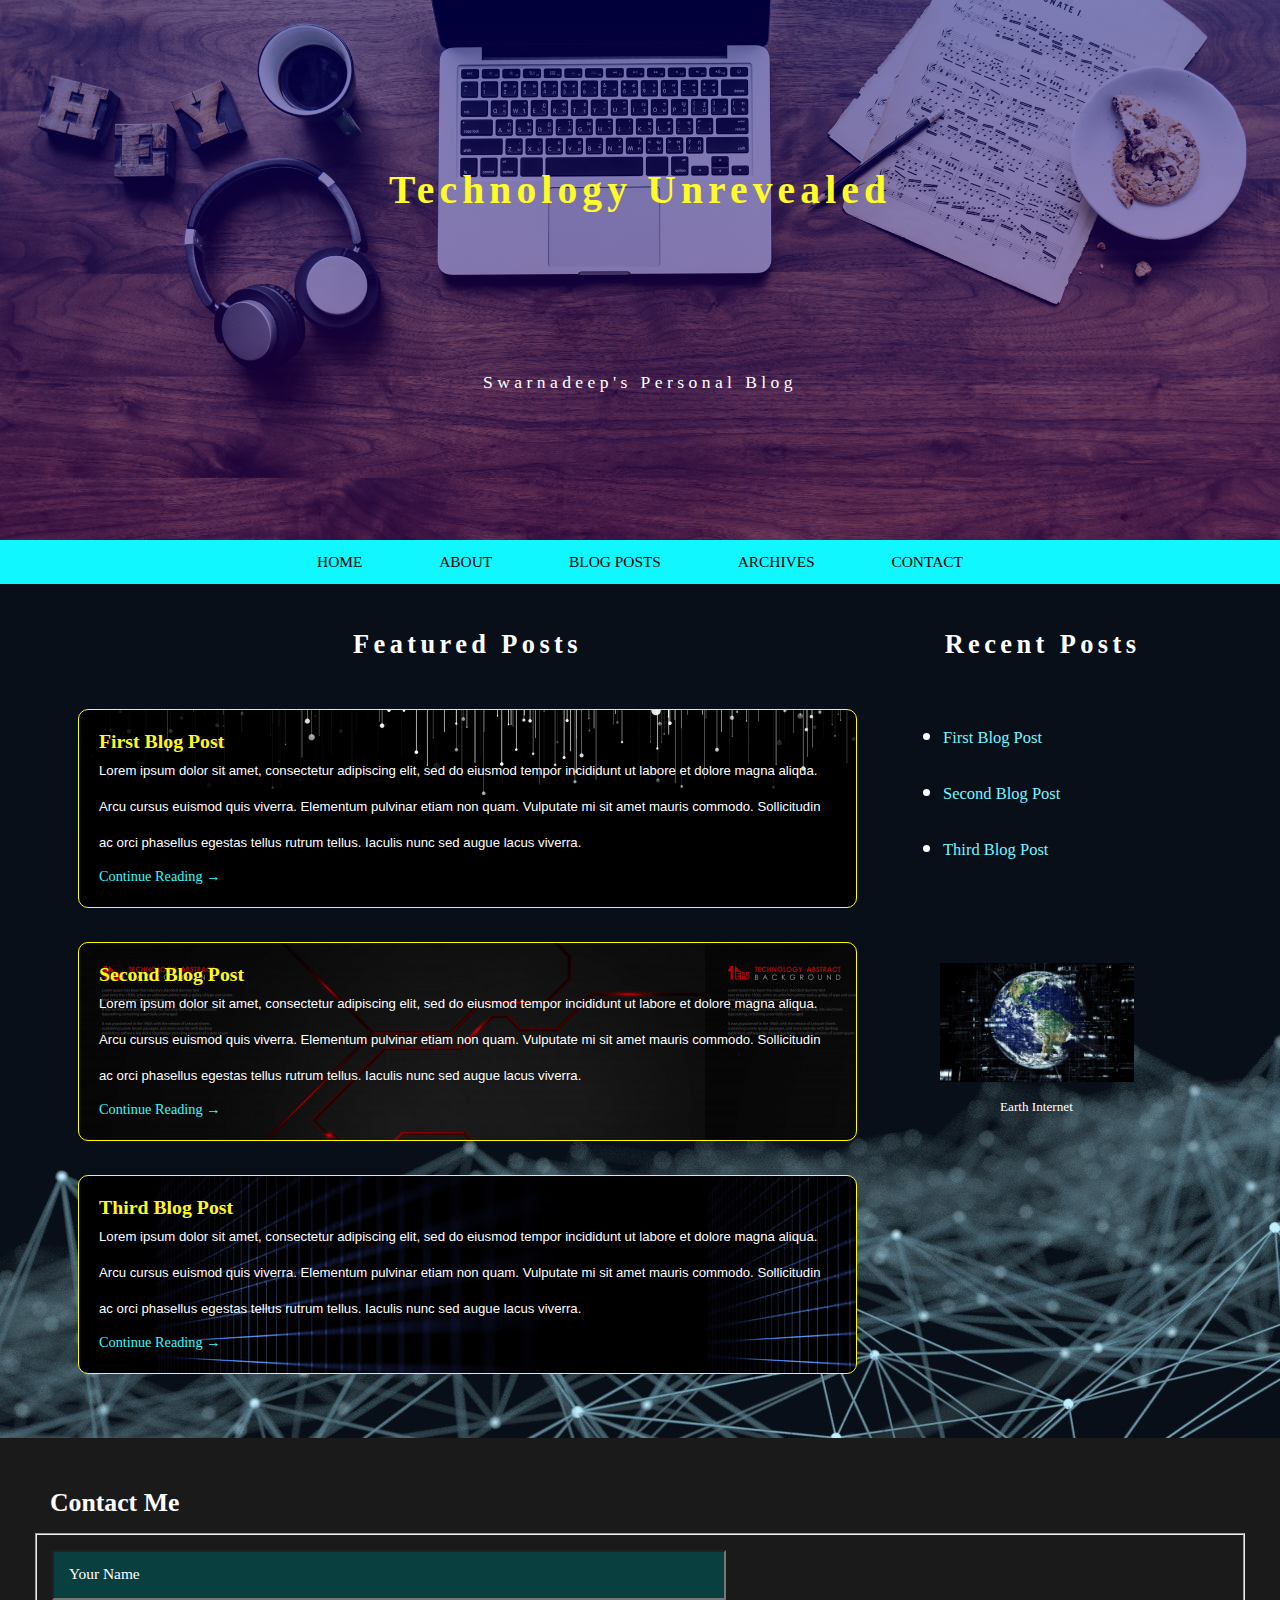
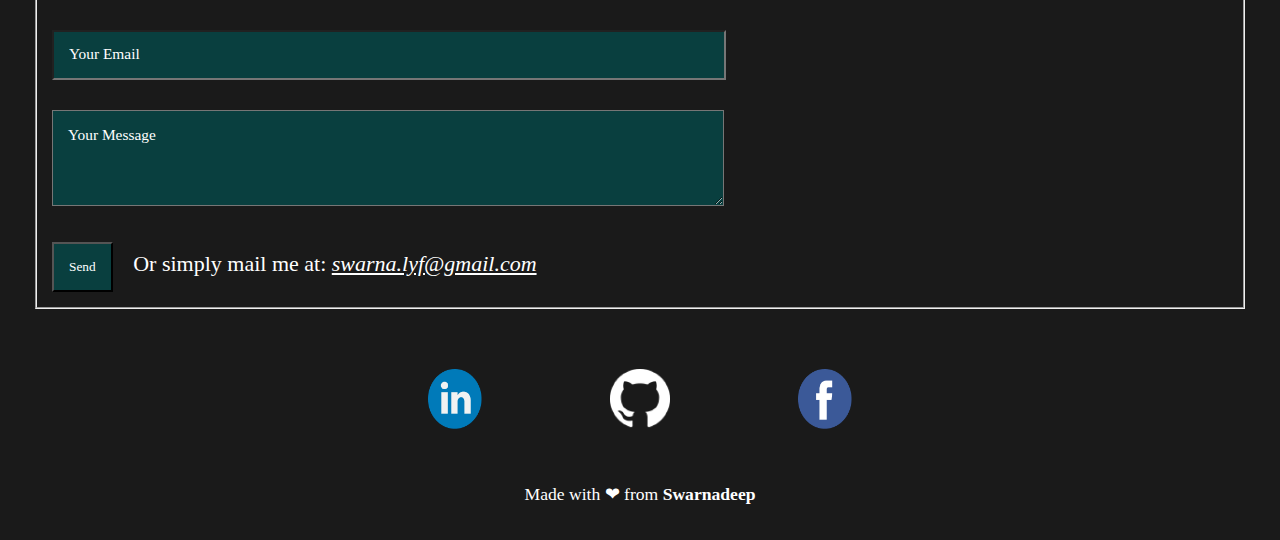
<file: index.html>
<!--https://swarnadeepghosh.github.io/Technology-Blog-->
<!DOCTYPE html>
<html lang="en">
<head>
    <meta charset="UTF-8">
    <meta name="viewport" content="width=device-width, initial-scale=1.0">
    <title>Technology Unrevealed</title>
    <link rel="stylesheet" href="css/home.css">
    <!--<link href="https://fonts.googleapis.com/css2?family=Montserrat:wght@500&display=swap" rel="stylesheet">-->
</head>
<body>
    <div class="mainGrid">
        <div class="header">
            <h1 class="title">Technology Unrevealed</h1>
            <p class="subtitle">Swarnadeep's Personal Blog</p>
        </div>
        <div class='navContainer' id="navbar">
            <ul class="nav">
                <li class="navitem" ><a href="index.html">HOME</a></li>
                <li class="navitem" ><a href="#about">ABOUT</a></li>
                <li class="navitem" ><a href="#blogposts">BLOG POSTS</a></li>
                <li class="navitem" ><a href="#archives">ARCHIVES</a></li>
                <li class="navitem" ><a href="#contact">CONTACT</a></li>
            </ul>
        </div>
        <div class="featured">
            <div class='content'>
                <p class="contentHead">Featured Posts</p>
                <div class="card" id="post1">
                    <p class="postHeading">First Blog Post</p>
                    <p class='postContent'>Lorem ipsum dolor sit amet, consectetur adipiscing elit, sed do eiusmod tempor incididunt ut labore et dolore magna aliqua. Arcu cursus euismod quis viverra. Elementum pulvinar etiam non quam. Vulputate mi sit amet mauris commodo. Sollicitudin ac orci phasellus egestas tellus rutrum tellus. Iaculis nunc sed augue lacus viverra.</p>
                    <a class='post' href="posts/first_post.html">Continue Reading →</a>
                </div>
                <div class="card" id="post2">
                    <p class="postHeading">Second Blog Post</p>
                    <p class='postContent'>Lorem ipsum dolor sit amet, consectetur adipiscing elit, sed do eiusmod tempor incididunt ut labore et dolore magna aliqua. Arcu cursus euismod quis viverra. Elementum pulvinar etiam non quam. Vulputate mi sit amet mauris commodo. Sollicitudin ac orci phasellus egestas tellus rutrum tellus. Iaculis nunc sed augue lacus viverra.</p>
                    <a class='post' href="posts/second_post.html">Continue Reading →</a>
                </div>
                <div class="card" id="post3">
                    <p class="postHeading">Third Blog Post</p>
                    <p class='postContent'>Lorem ipsum dolor sit amet, consectetur adipiscing elit, sed do eiusmod tempor incididunt ut labore et dolore magna aliqua. Arcu cursus euismod quis viverra. Elementum pulvinar etiam non quam. Vulputate mi sit amet mauris commodo. Sollicitudin ac orci phasellus egestas tellus rutrum tellus. Iaculis nunc sed augue lacus viverra.</p>
                    <a class='post' href="posts/third_post.html">Continue Reading →</a>
                </div>
            </div>
            <div class="recent">
                <p class="contentHead">Recent Posts</p>
                <ul class="recentList">
                    <li><a href="posts/first_post.html">First Blog Post</a></li>
                    <li><a href="posts/second_post.html">Second Blog Post</a></li>
                    <li><a href="posts/third_post.html">Third Blog Post</a></li>
                </ul>
                <figure>
                    <img src="images/earth.jpg" alt="Earth">
                    <figcaption>Earth Internet</figcaption>
                  </figure>
            </div>
        </div>
        <div class="footer">
            <footer>
                <div>
                    <form action="mailto:swarna.lyf@gmail.com" method="post" enctype="text/plain">
                        <legend><h3>Contact Me</h3></legend>
                        <fieldset>
                            <input type="text" name='name' id="name" placeholder="Your Name" required><br>
                            <input type="email" name="email" id="email" placeholder="Your Email" required><br>
                            <textarea name="message" id="message" cols="30" rows="4" placeholder="Your Message"></textarea><br>
                            <input type="submit" class="button" id="submit" value='Send'>
                            <p>Or simply mail me at: <u><i>swarna.lyf@gmail.com</i></u></p>
                        </fieldset>
                    </form>
                </div>
                <div class="social">
                    <div class="links" id="linkenin"><a href="https://www.linkedin.com/in/swarnadeepghosh"><img src="images/linkedin_logo.png" alt="LinkenIN"></a></div>
                    <div class="links" id="github"><a href="https://github.com/SwarnadeepGhosh"><img src="images/github_logo.png" alt="GitHub"></a></div>
                    <div class="links" id="fb"><a href="https://fb.com/swarnadeep.ghosh.10"><img src="images/fb_logo.png" alt="Facebook"></a></div>
                </div>
                <div class="ftext">Made with ❤ from <b>Swarnadeep</b></div>
            </footer>
        </div>
    </div>
    <script src="scroll.js"></script>
</body>
</html>
</file>
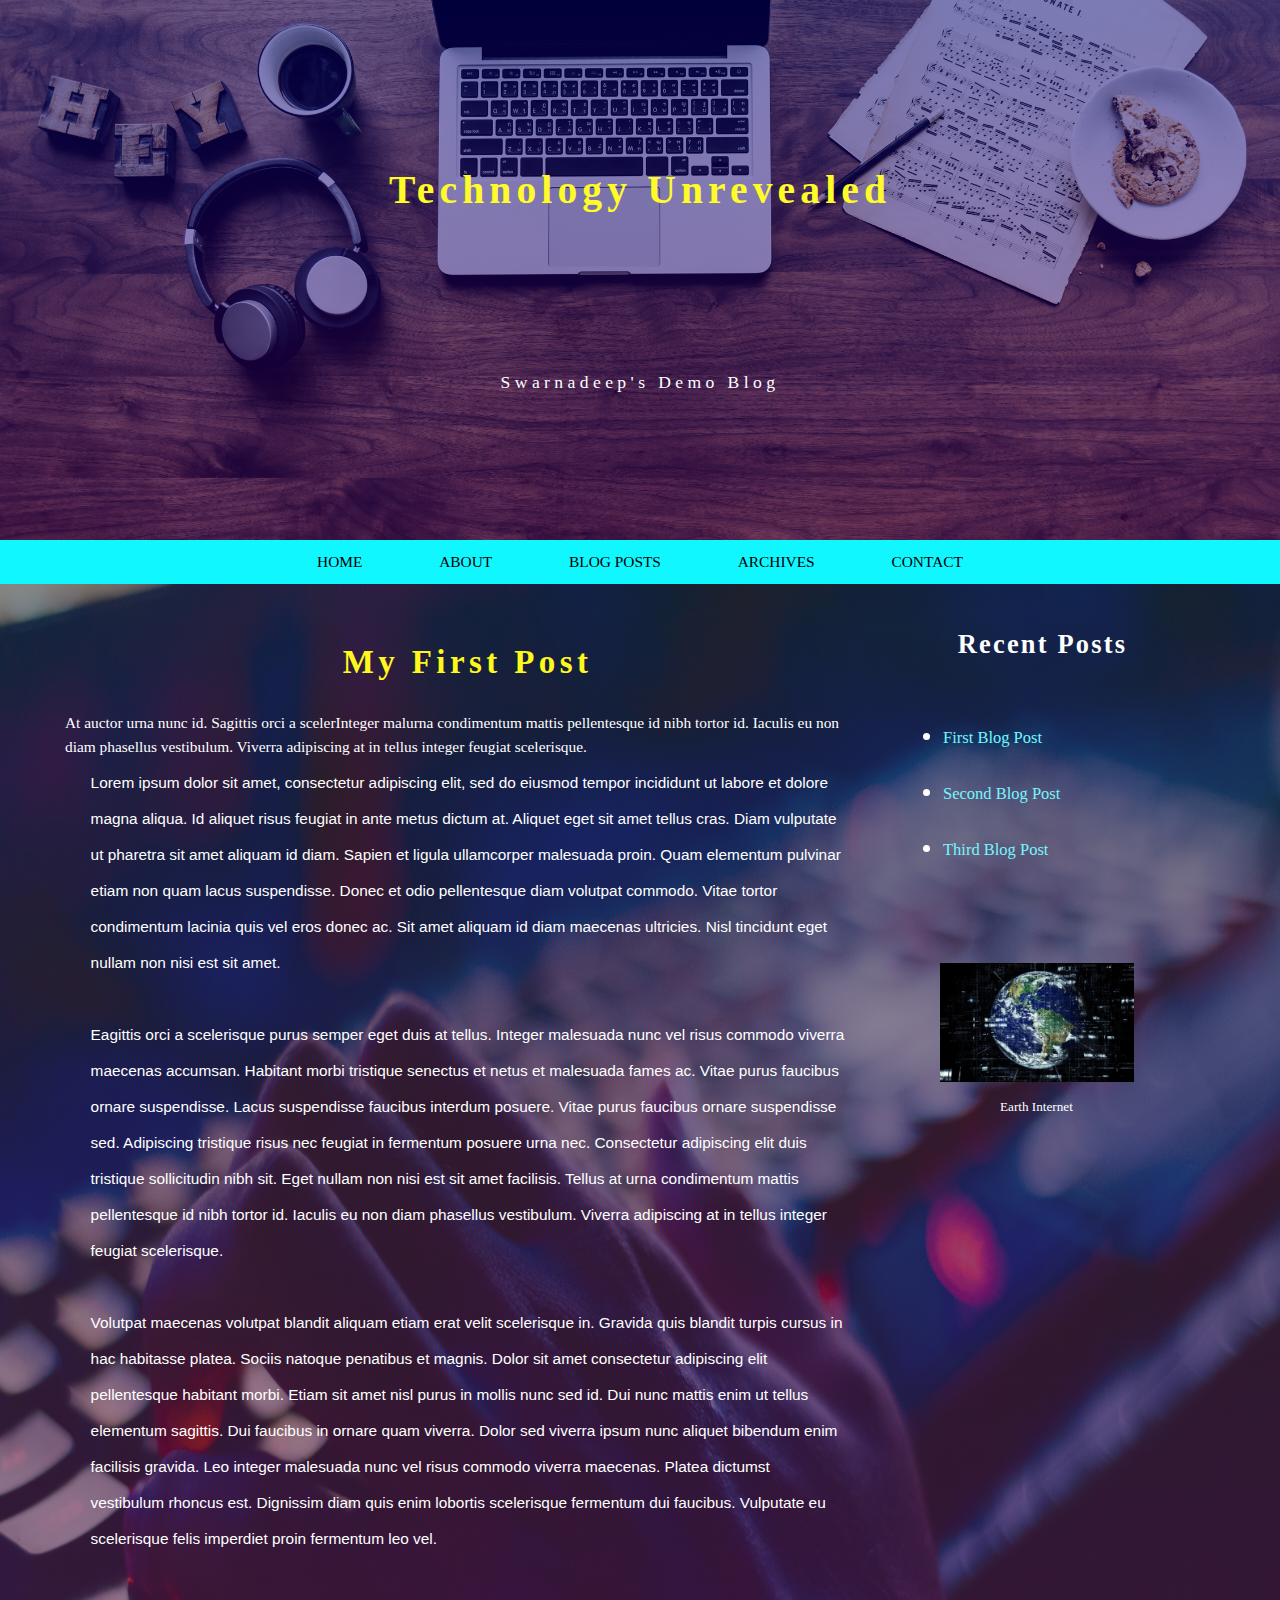
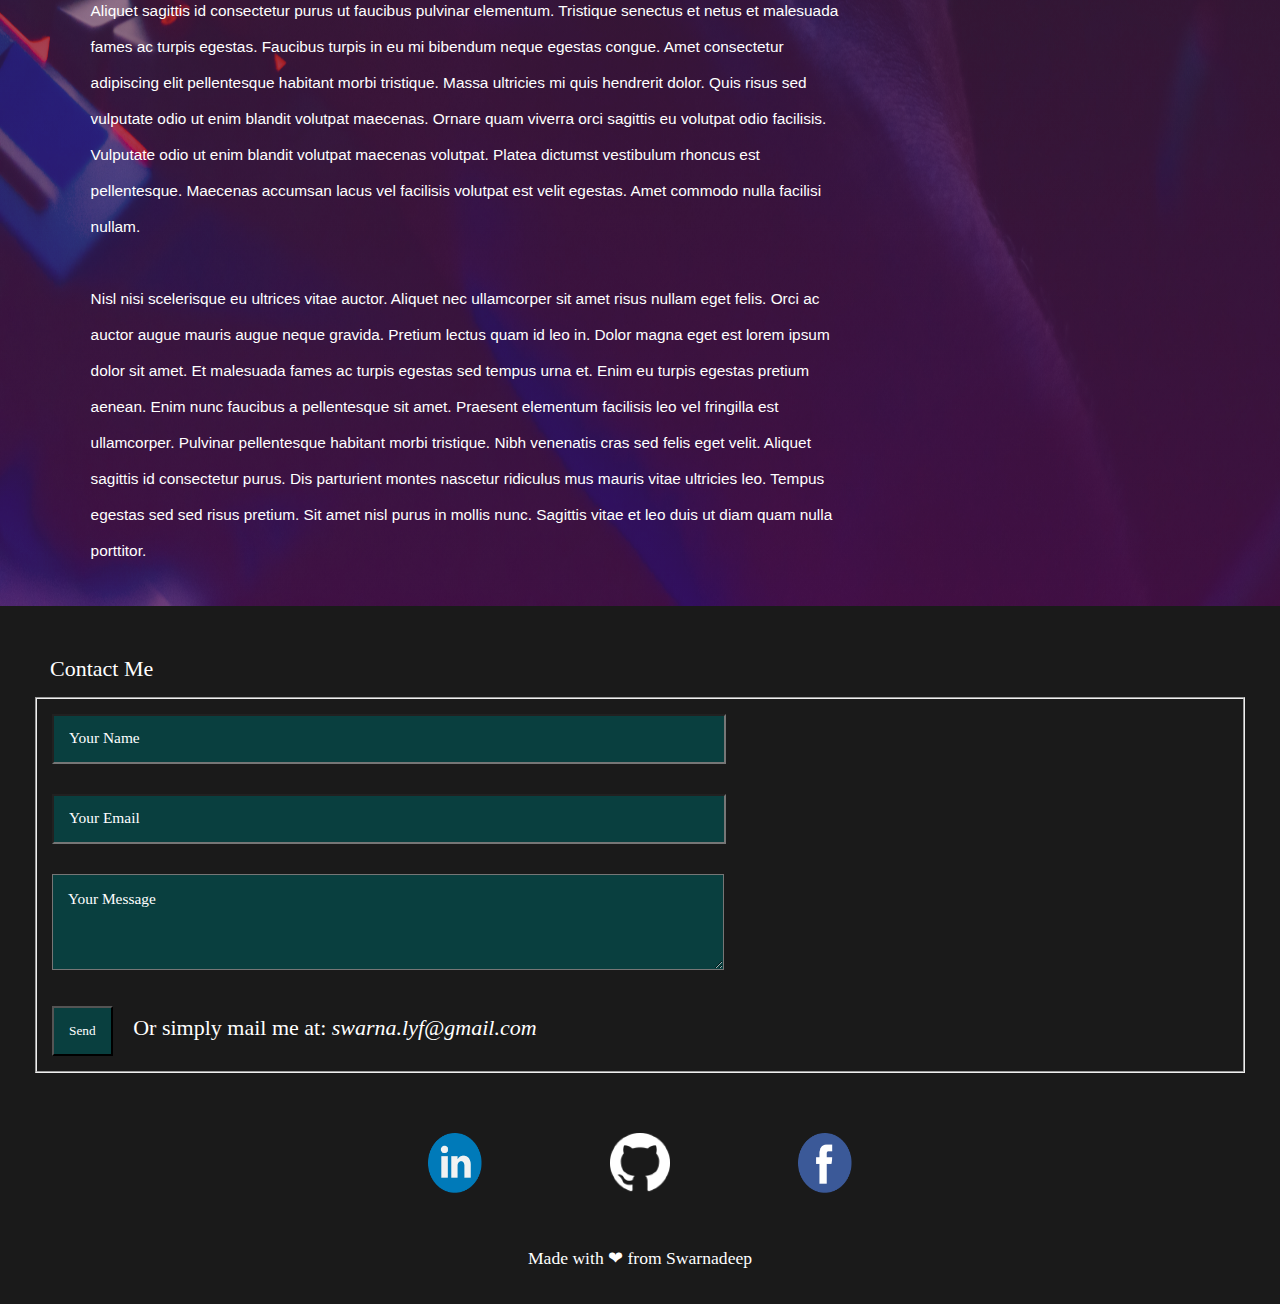
<file: posts/first_post.html>
<!DOCTYPE html>
<html lang="en">
<head>
    <meta charset="UTF-8">
    <meta name="viewport" content="width=device-width, initial-scale=1.0">
    <title>Technology Unrevealed - 1st Post</title>
    <link rel="stylesheet" href="../css/post.css">
    <!--<link href="https://fonts.googleapis.com/css2?family=Montserrat:wght@500&display=swap" rel="stylesheet">-->
</head>
<body>
    <div class="mainGrid">
        <div class="header">
            <h1 class="title">Technology Unrevealed</h1>
            <p class="subtitle">Swarnadeep's Demo Blog</p>
        </div>
        <div class='navContainer' id="navbar">
            <ul class="nav">
                <li class="navitem" ><a href="../index.html">HOME</a></li>
                <li class="navitem" ><a href="#about">ABOUT</a></li>
                <li class="navitem" ><a href="#blogposts">BLOG POSTS</a></li>
                <li class="navitem" ><a href="#archives">ARCHIVES</a></li>
                <li class="navitem" ><a href="#contact">CONTACT</a></li>
            </ul>
        </div>
        <div class="post">
            <div class='content'>
                <p class="postHeading">My First Post</p>
                <blockquote>
                    At auctor urna nunc id. Sagittis orci a scelerInteger malurna condimentum mattis pellentesque id nibh tortor id. Iaculis eu non diam phasellus vestibulum. Viverra adipiscing at in tellus integer feugiat scelerisque.<br>
                </blockquote>
                <p class="postContent">Lorem ipsum dolor sit amet, consectetur adipiscing elit, sed do eiusmod tempor incididunt ut labore et dolore magna aliqua. Id aliquet risus feugiat in ante metus dictum at. Aliquet eget sit amet tellus cras. Diam vulputate ut pharetra sit amet aliquam id diam. Sapien et ligula ullamcorper malesuada proin. Quam elementum pulvinar etiam non quam lacus suspendisse. Donec et odio pellentesque diam volutpat commodo. Vitae tortor condimentum lacinia quis vel eros donec ac. Sit amet aliquam id diam maecenas ultricies. Nisl tincidunt eget nullam non nisi est sit amet.<br>
                    <br>
                    Eagittis orci a scelerisque purus semper eget duis at tellus. Integer malesuada nunc vel risus commodo viverra maecenas accumsan. Habitant morbi tristique senectus et netus et malesuada fames ac. Vitae purus faucibus ornare suspendisse. Lacus suspendisse faucibus interdum posuere. Vitae purus faucibus ornare suspendisse sed. Adipiscing tristique risus nec feugiat in fermentum posuere urna nec. Consectetur adipiscing elit duis tristique sollicitudin nibh sit. Eget nullam non nisi est sit amet facilisis. Tellus at urna condimentum mattis pellentesque id nibh tortor id. Iaculis eu non diam phasellus vestibulum. Viverra adipiscing at in tellus integer feugiat scelerisque.<br>
                    <br>
                    Volutpat maecenas volutpat blandit aliquam etiam erat velit scelerisque in. Gravida quis blandit turpis cursus in hac habitasse platea. Sociis natoque penatibus et magnis. Dolor sit amet consectetur adipiscing elit pellentesque habitant morbi. Etiam sit amet nisl purus in mollis nunc sed id. Dui nunc mattis enim ut tellus elementum sagittis. Dui faucibus in ornare quam viverra. Dolor sed viverra ipsum nunc aliquet bibendum enim facilisis gravida. Leo integer malesuada nunc vel risus commodo viverra maecenas. Platea dictumst vestibulum rhoncus est. Dignissim diam quis enim lobortis scelerisque fermentum dui faucibus. Vulputate eu scelerisque felis imperdiet proin fermentum leo vel.<br>
                    <br>
                    Aliquet sagittis id consectetur purus ut faucibus pulvinar elementum. Tristique senectus et netus et malesuada fames ac turpis egestas. Faucibus turpis in eu mi bibendum neque egestas congue. Amet consectetur adipiscing elit pellentesque habitant morbi tristique. Massa ultricies mi quis hendrerit dolor. Quis risus sed vulputate odio ut enim blandit volutpat maecenas. Ornare quam viverra orci sagittis eu volutpat odio facilisis. Vulputate odio ut enim blandit volutpat maecenas volutpat. Platea dictumst vestibulum rhoncus est pellentesque. Maecenas accumsan lacus vel facilisis volutpat est velit egestas. Amet commodo nulla facilisi nullam.<br>
                    <br>
                    Nisl nisi scelerisque eu ultrices vitae auctor. Aliquet nec ullamcorper sit amet risus nullam eget felis. Orci ac auctor augue mauris augue neque gravida. Pretium lectus quam id leo in. Dolor magna eget est lorem ipsum dolor sit amet. Et malesuada fames ac turpis egestas sed tempus urna et. Enim eu turpis egestas pretium aenean. Enim nunc faucibus a pellentesque sit amet. Praesent elementum facilisis leo vel fringilla est ullamcorper. Pulvinar pellentesque habitant morbi tristique. Nibh venenatis cras sed felis eget velit. Aliquet sagittis id consectetur purus. Dis parturient montes nascetur ridiculus mus mauris vitae ultricies leo. Tempus egestas sed sed risus pretium. Sit amet nisl purus in mollis nunc. Sagittis vitae et leo duis ut diam quam nulla porttitor.
                </p>
                <!--<iframe src="text.txt" width="100%" height="300">
                </iframe>
                <embed src="text.txt">--> 
            </div>
            <div class="recent">
                <p class="recentHead">Recent Posts</p>
                <ul class="recentList">
                    <li><a href="first_post.html">First Blog Post</a></li>
                    <li><a href="second_post.html">Second Blog Post</a></li>
                    <li><a href="third_post.html">Third Blog Post</a></li>
                </ul>
                <figure>
                    <img src="../images/earth.jpg" alt="Earth">
                    <figcaption>Earth Internet</figcaption>
                  </figure>
            </div>
        </div>
        <div class="footer">
            <div>
                <form action="mailto:swarna.lyf@gmail.com" method="post" enctype="text/plain">
                    <legend>Contact Me</legend>
                    <fieldset>
                        <input type="text" name='name' id="name" placeholder="Your Name" required><br>
                        <input type="email" name="email" id="email" placeholder="Your Email" required><br>
                        <textarea name="message" id="message" cols="30" rows="4" placeholder="Your Message"></textarea><br>
                        <input type="submit" class="button" id="submit" value='Send'>
                        <p>Or simply mail me at: <i>swarna.lyf@gmail.com</i></p>
                    </fieldset>
                </form>
            </div>
            <div class="social">
                <div class="links" id="linkenin"><a href="https://www.linkedin.com/in/swarnadeepghosh"><img src="../images/linkedin_logo.png" alt="LinkenIN"></a></div>
                <div class="links" id="github"><a href="https://github.com/SwarnadeepGhosh"><img src="../images/github_logo.png" alt="GitHub"></a></div>
                <div class="links" id="fb"><a href="https://fb.com/swarnadeep.ghosh.10"><img src="../images/fb_logo.png" alt="Facebook"></a></div>
            </div>
            <div class="ftext">Made with ❤ from Swarnadeep</div>
        </div>
    </div>
    <script src="../scroll.js"></script>
</body>
</html>
</file>
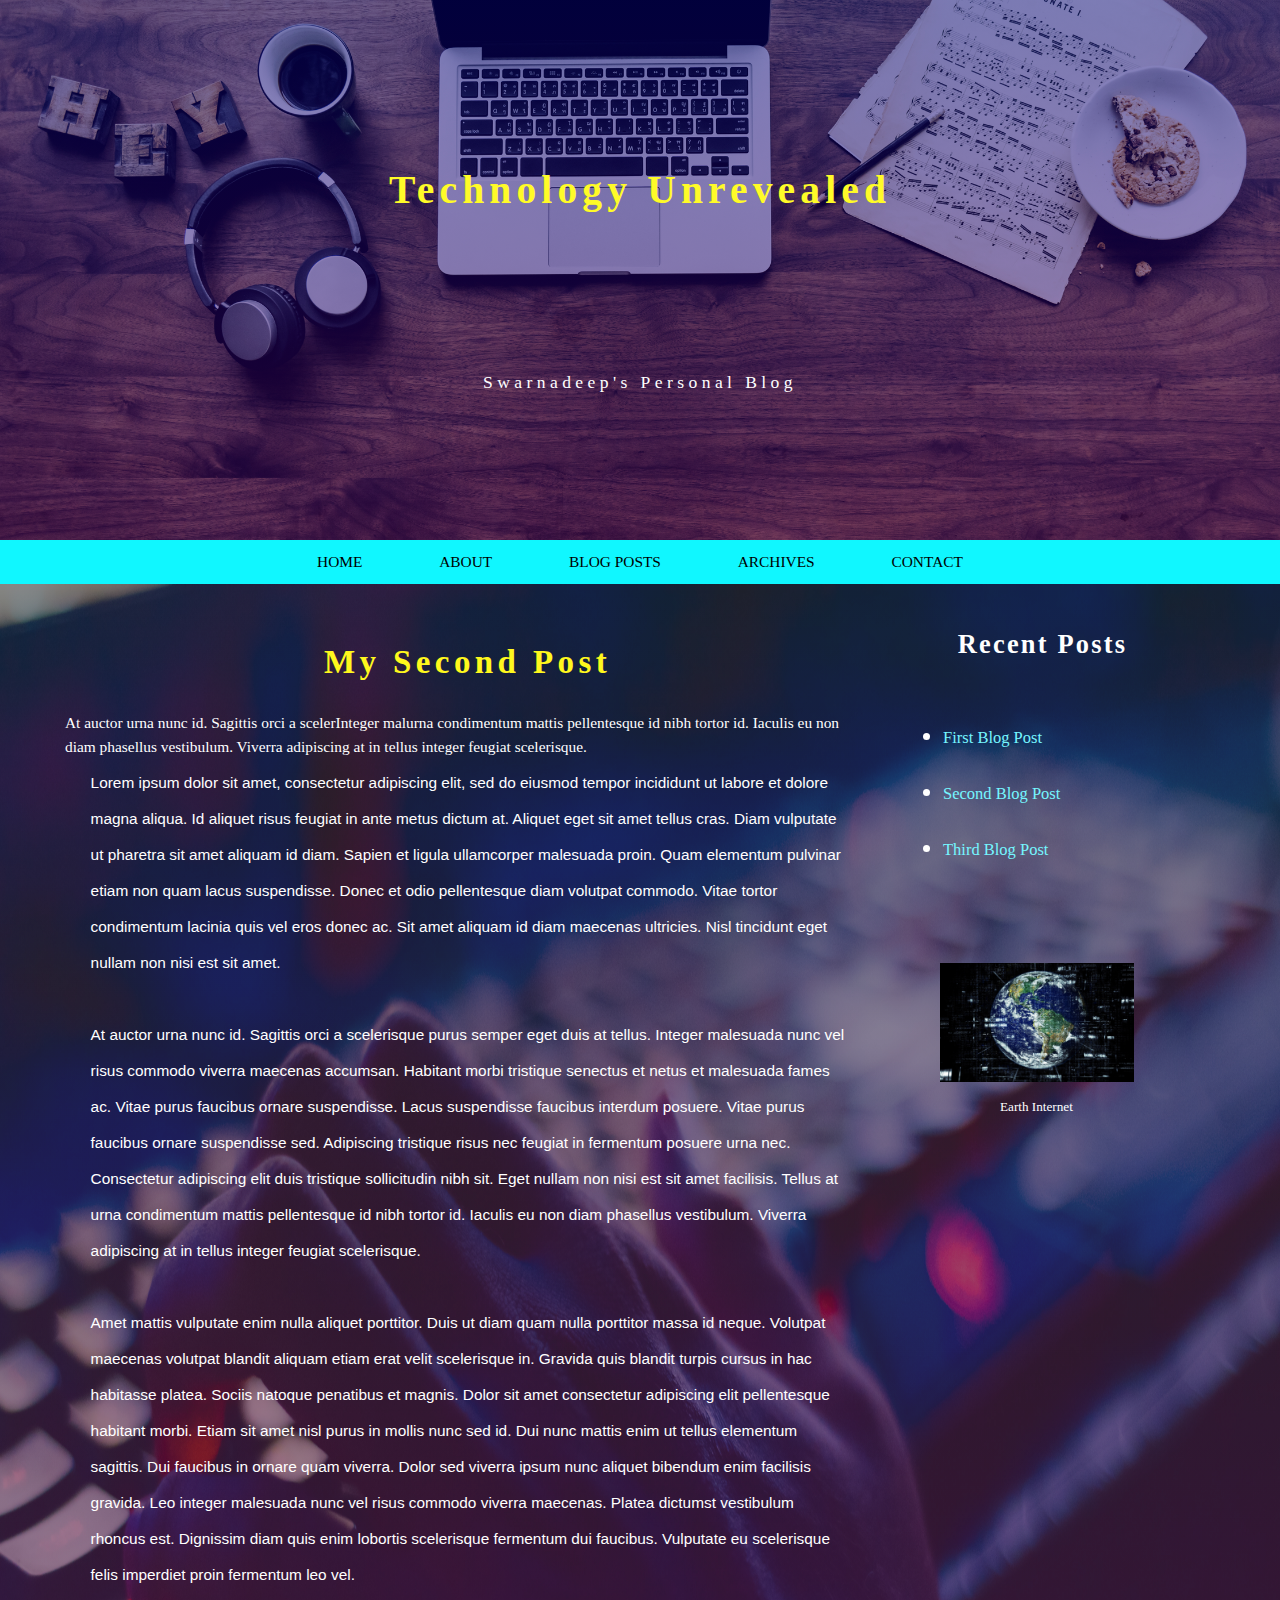
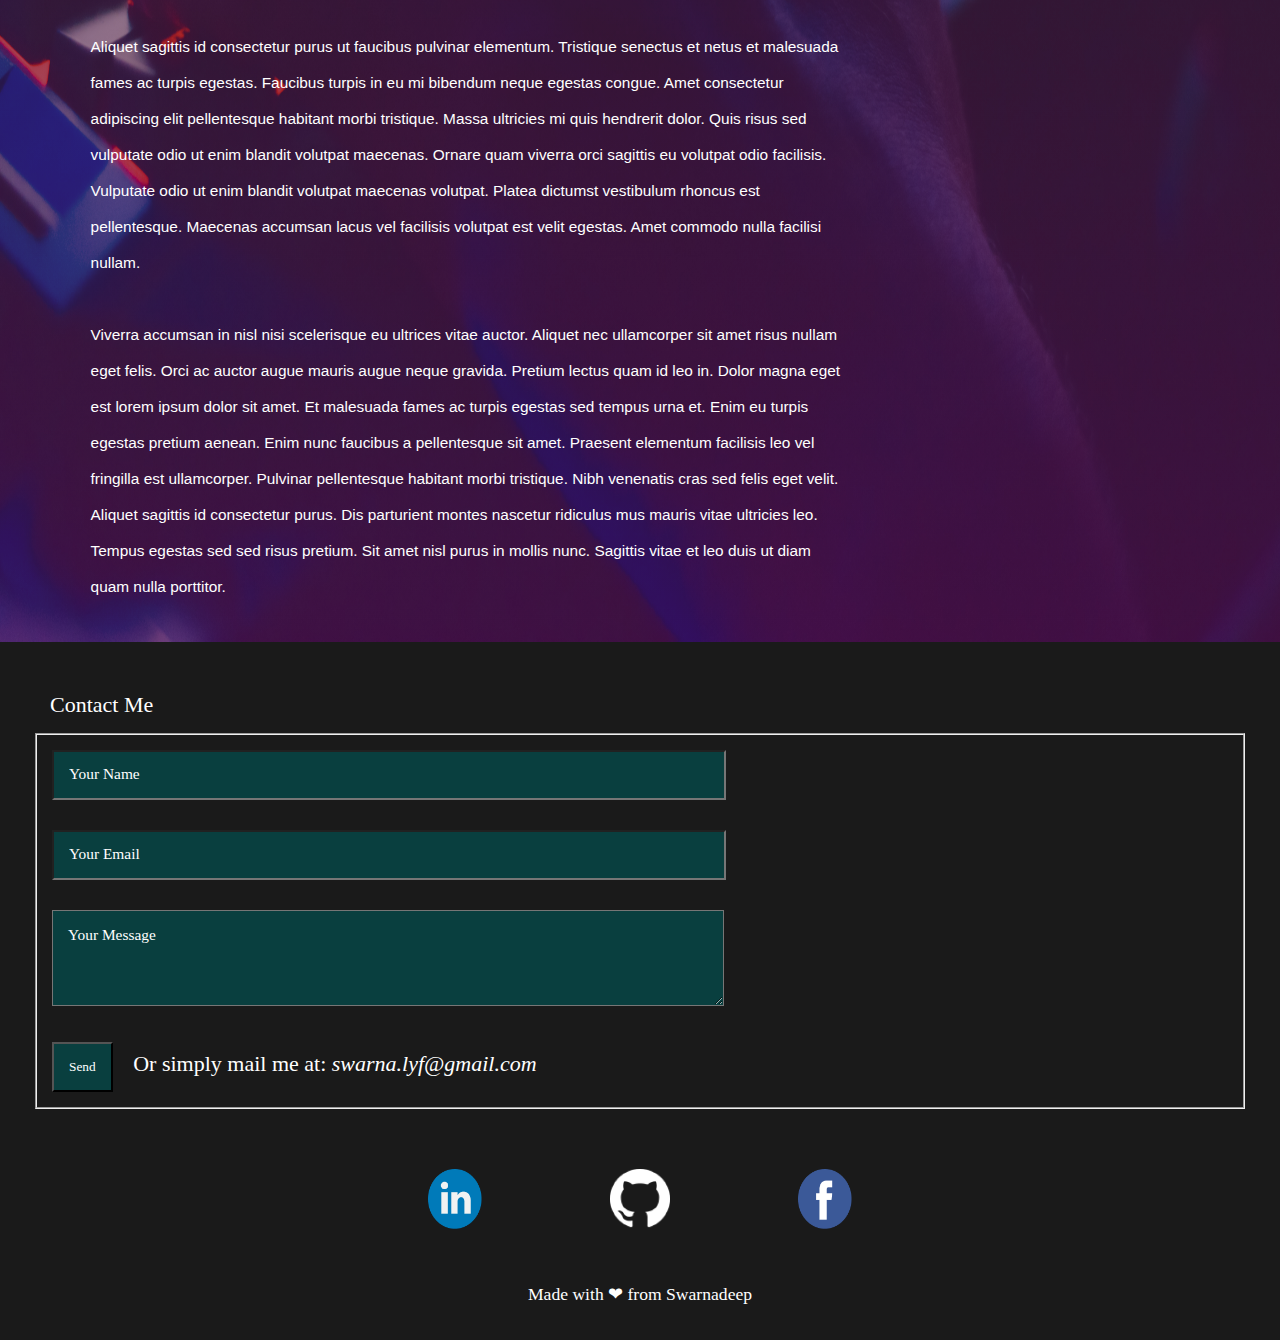
<file: posts/second_post.html>
<!DOCTYPE html>
<html lang="en">
<head>
    <meta charset="UTF-8">
    <meta name="viewport" content="width=device-width, initial-scale=1.0">
    <title>Technology Unrevealed - 2nd Post</title>
    <link rel="stylesheet" href="../css/post.css">
    <!--<link href="https://fonts.googleapis.com/css2?family=Montserrat:wght@500&display=swap" rel="stylesheet">-->
</head>
<body>
    <div class="mainGrid">
        <div class="header">
            <h1 class="title">Technology Unrevealed</h1>
            <p class="subtitle">Swarnadeep's Personal Blog</p>
        </div>
        <div class='navContainer' id="navbar">
            <ul class="nav">
                <li class="navitem" ><a href="../index.html">HOME</a></li>
                <li class="navitem" ><a href="#about">ABOUT</a></li>
                <li class="navitem" ><a href="#blogposts">BLOG POSTS</a></li>
                <li class="navitem" ><a href="#archives">ARCHIVES</a></li>
                <li class="navitem" ><a href="#contact">CONTACT</a></li>
            </ul>
        </div>
        <div class="post">
            <div class='content'>
                <p class="postHeading">My Second Post</p>
                <blockquote>
                    At auctor urna nunc id. Sagittis orci a scelerInteger malurna condimentum mattis pellentesque id nibh tortor id. Iaculis eu non diam phasellus vestibulum. Viverra adipiscing at in tellus integer feugiat scelerisque.<br>
                </blockquote>
                <p class="postContent">Lorem ipsum dolor sit amet, consectetur adipiscing elit, sed do eiusmod tempor incididunt ut labore et dolore magna aliqua. Id aliquet risus feugiat in ante metus dictum at. Aliquet eget sit amet tellus cras. Diam vulputate ut pharetra sit amet aliquam id diam. Sapien et ligula ullamcorper malesuada proin. Quam elementum pulvinar etiam non quam lacus suspendisse. Donec et odio pellentesque diam volutpat commodo. Vitae tortor condimentum lacinia quis vel eros donec ac. Sit amet aliquam id diam maecenas ultricies. Nisl tincidunt eget nullam non nisi est sit amet.<br>
                    <br>
                    At auctor urna nunc id. Sagittis orci a scelerisque purus semper eget duis at tellus. Integer malesuada nunc vel risus commodo viverra maecenas accumsan. Habitant morbi tristique senectus et netus et malesuada fames ac. Vitae purus faucibus ornare suspendisse. Lacus suspendisse faucibus interdum posuere. Vitae purus faucibus ornare suspendisse sed. Adipiscing tristique risus nec feugiat in fermentum posuere urna nec. Consectetur adipiscing elit duis tristique sollicitudin nibh sit. Eget nullam non nisi est sit amet facilisis. Tellus at urna condimentum mattis pellentesque id nibh tortor id. Iaculis eu non diam phasellus vestibulum. Viverra adipiscing at in tellus integer feugiat scelerisque.<br>
                    <br>
                    Amet mattis vulputate enim nulla aliquet porttitor. Duis ut diam quam nulla porttitor massa id neque. Volutpat maecenas volutpat blandit aliquam etiam erat velit scelerisque in. Gravida quis blandit turpis cursus in hac habitasse platea. Sociis natoque penatibus et magnis. Dolor sit amet consectetur adipiscing elit pellentesque habitant morbi. Etiam sit amet nisl purus in mollis nunc sed id. Dui nunc mattis enim ut tellus elementum sagittis. Dui faucibus in ornare quam viverra. Dolor sed viverra ipsum nunc aliquet bibendum enim facilisis gravida. Leo integer malesuada nunc vel risus commodo viverra maecenas. Platea dictumst vestibulum rhoncus est. Dignissim diam quis enim lobortis scelerisque fermentum dui faucibus. Vulputate eu scelerisque felis imperdiet proin fermentum leo vel.<br>
                    <br>
                    Aliquet sagittis id consectetur purus ut faucibus pulvinar elementum. Tristique senectus et netus et malesuada fames ac turpis egestas. Faucibus turpis in eu mi bibendum neque egestas congue. Amet consectetur adipiscing elit pellentesque habitant morbi tristique. Massa ultricies mi quis hendrerit dolor. Quis risus sed vulputate odio ut enim blandit volutpat maecenas. Ornare quam viverra orci sagittis eu volutpat odio facilisis. Vulputate odio ut enim blandit volutpat maecenas volutpat. Platea dictumst vestibulum rhoncus est pellentesque. Maecenas accumsan lacus vel facilisis volutpat est velit egestas. Amet commodo nulla facilisi nullam.<br>
                    <br>
                    Viverra accumsan in nisl nisi scelerisque eu ultrices vitae auctor. Aliquet nec ullamcorper sit amet risus nullam eget felis. Orci ac auctor augue mauris augue neque gravida. Pretium lectus quam id leo in. Dolor magna eget est lorem ipsum dolor sit amet. Et malesuada fames ac turpis egestas sed tempus urna et. Enim eu turpis egestas pretium aenean. Enim nunc faucibus a pellentesque sit amet. Praesent elementum facilisis leo vel fringilla est ullamcorper. Pulvinar pellentesque habitant morbi tristique. Nibh venenatis cras sed felis eget velit. Aliquet sagittis id consectetur purus. Dis parturient montes nascetur ridiculus mus mauris vitae ultricies leo. Tempus egestas sed sed risus pretium. Sit amet nisl purus in mollis nunc. Sagittis vitae et leo duis ut diam quam nulla porttitor.
                </p>
                <!--<iframe src="text.txt" width="100%" height="300">
                </iframe>
                <embed src="text.txt">--> 
            </div>
            <div class="recent">
                <p class="recentHead">Recent Posts</p>
                <ul class="recentList">
                    <li><a href="first_post.html">First Blog Post</a></li>
                    <li><a href="second_post.html">Second Blog Post</a></li>
                    <li><a href="third_post.html">Third Blog Post</a></li>
                </ul>
                <figure>
                    <img src="../images/earth.jpg" alt="Earth">
                    <figcaption>Earth Internet</figcaption>
                  </figure>
            </div>
        </div>
        <div class="footer">
            <div>
                <form action="mailto:swarna.lyf@gmail.com" method="post" enctype="text/plain">
                    <legend>Contact Me</legend>
                    <fieldset>
                        <input type="text" name='name' id="name" placeholder="Your Name" required><br>
                        <input type="email" name="email" id="email" placeholder="Your Email" required><br>
                        <textarea name="message" id="message" cols="30" rows="4" placeholder="Your Message"></textarea><br>
                        <input type="submit" class="button" id="submit" value='Send'>
                        <p>Or simply mail me at: <i>swarna.lyf@gmail.com</i></p>
                    </fieldset>
                </form>
            </div>
            <div class="social">
                <div class="links" id="linkenin"><a href="https://www.linkedin.com/in/swarnadeepghosh"><img src="../images/linkedin_logo.png" alt="LinkenIN"></a></div>
                <div class="links" id="github"><a href="https://github.com/SwarnadeepGhosh"><img src="../images/github_logo.png" alt="GitHub"></a></div>
                <div class="links" id="fb"><a href="https://fb.com/swarnadeep.ghosh.10"><img src="../images/fb_logo.png" alt="Facebook"></a></div>
            </div>
            <div class="ftext">Made with ❤ from Swarnadeep</div>
        </div>
    </div>
    <script src="../scroll.js"></script>
</body>
</html>
</file>
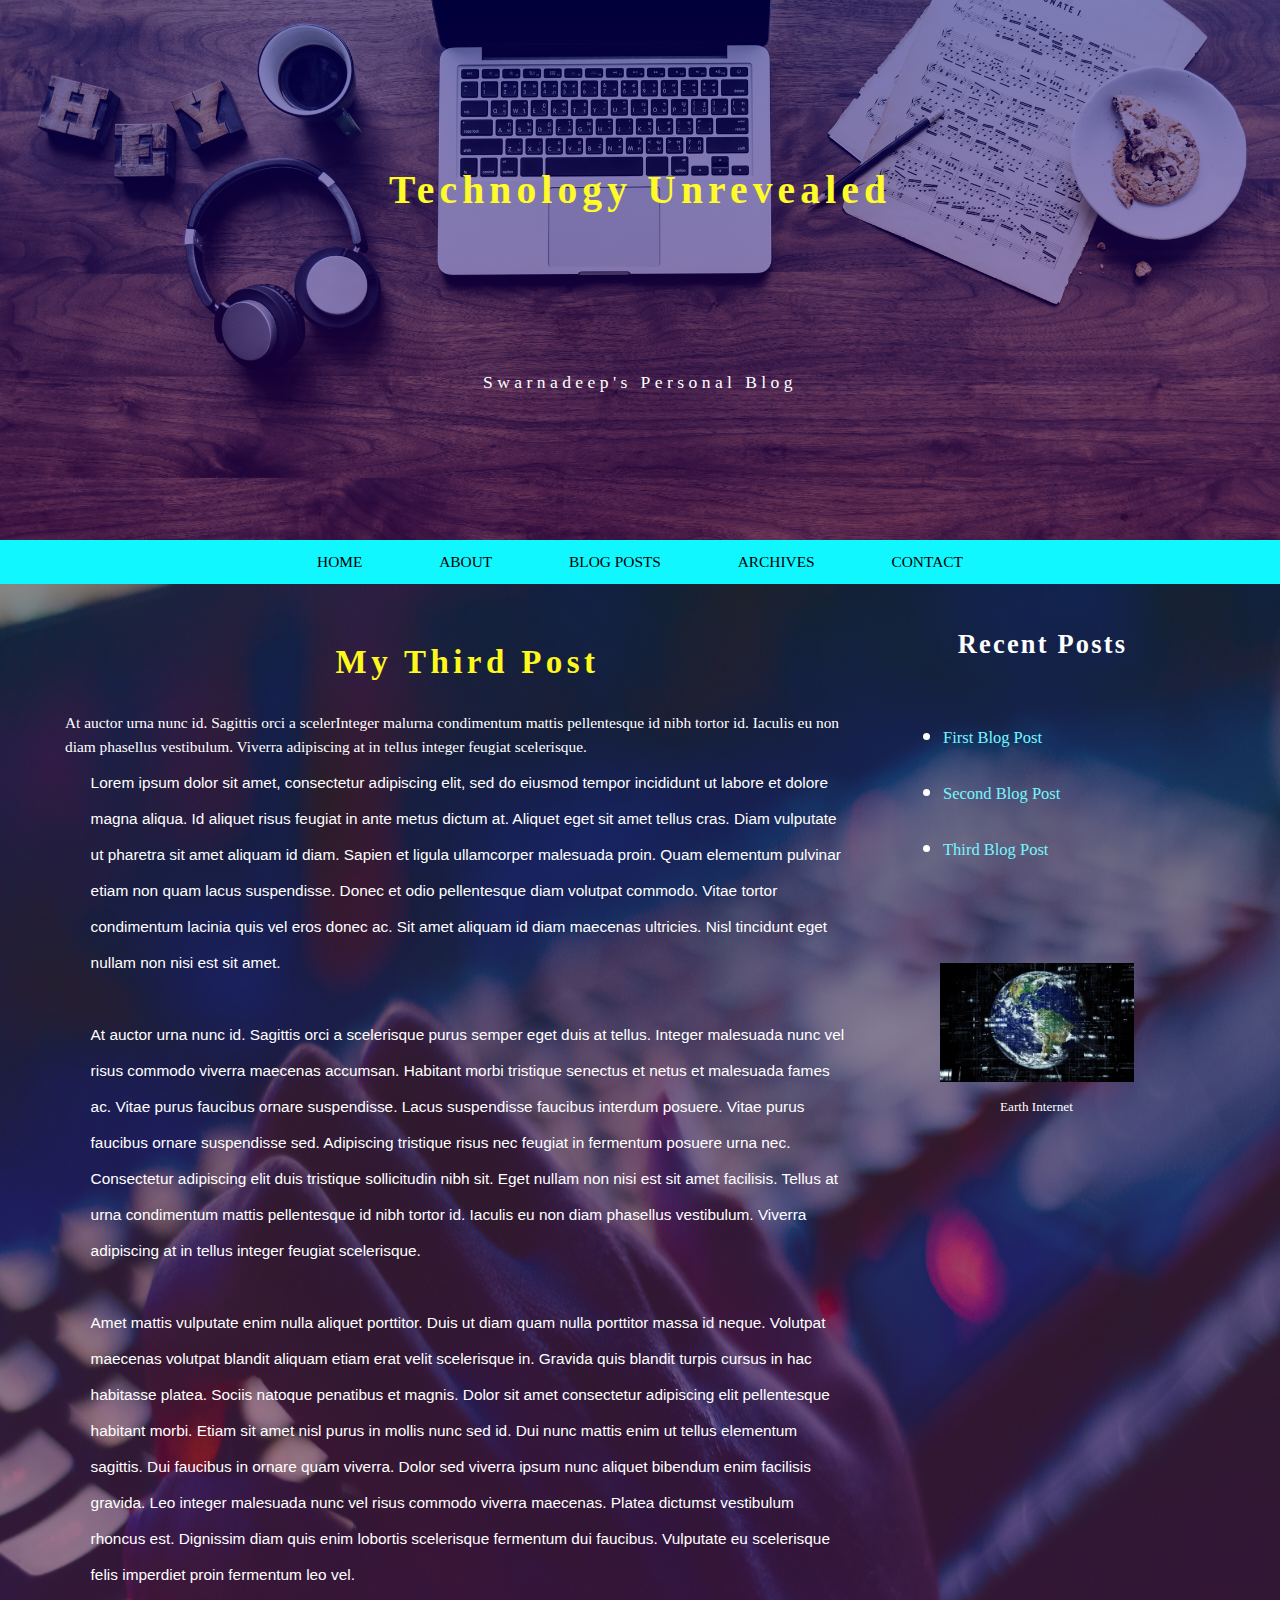
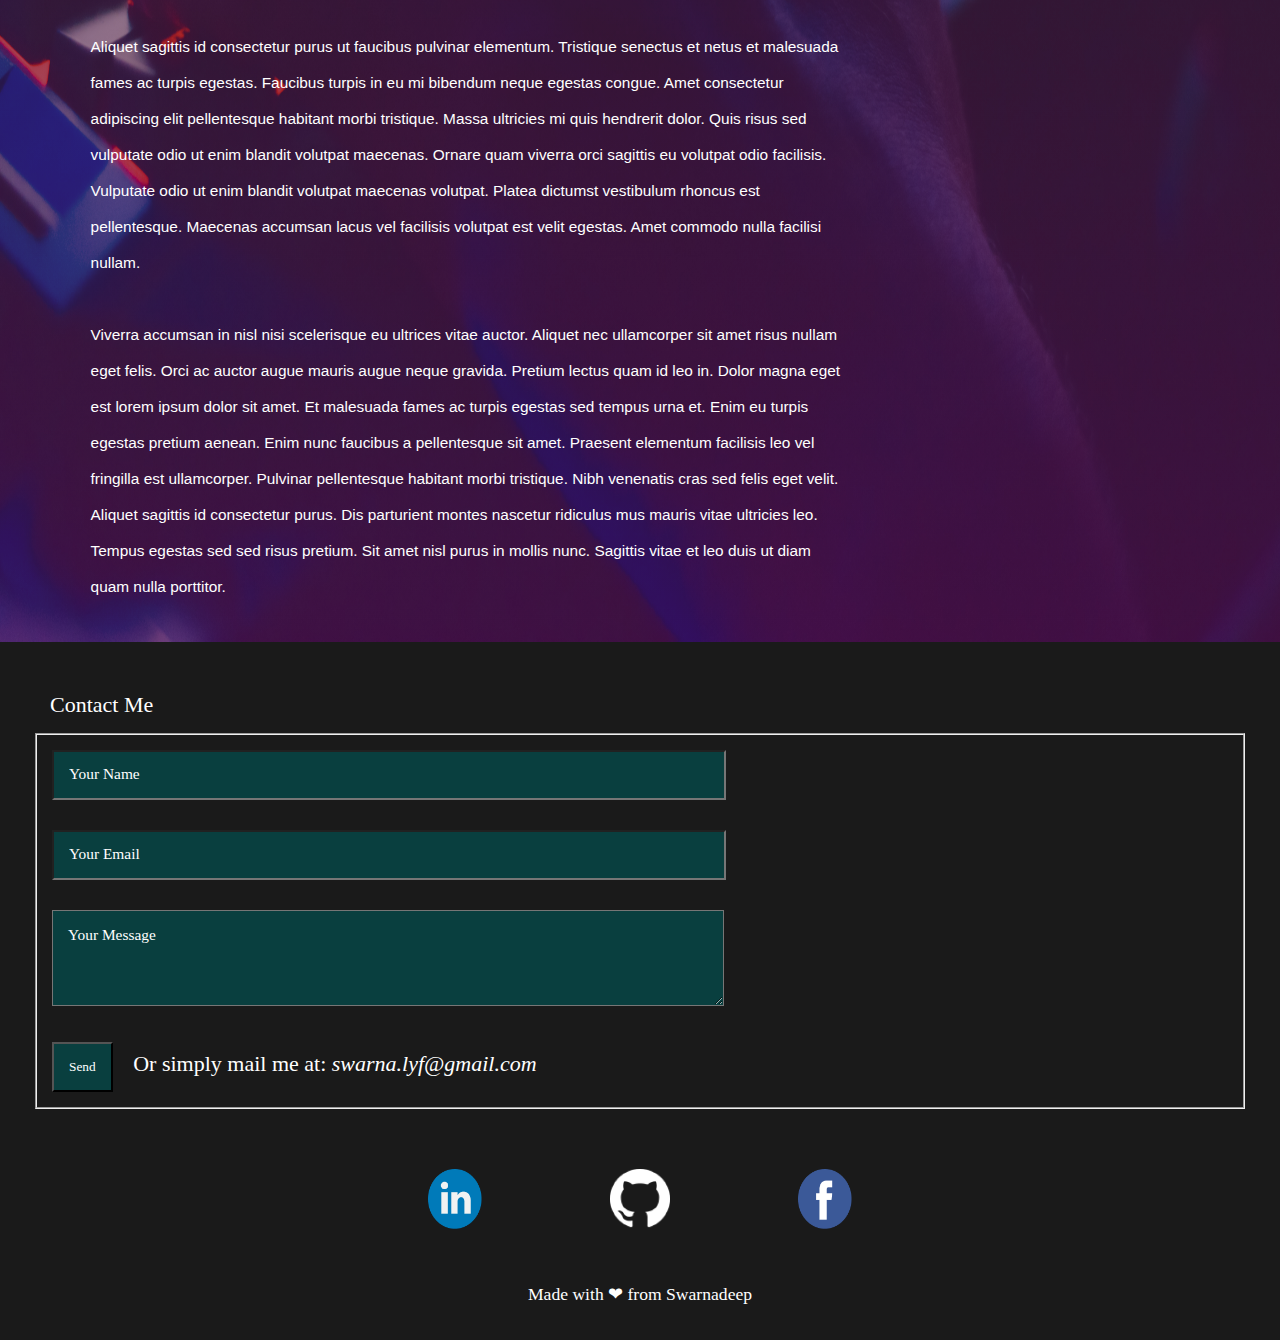
<file: posts/third_post.html>
<!DOCTYPE html>
<html lang="en">
<head>
    <meta charset="UTF-8">
    <meta name="viewport" content="width=device-width, initial-scale=1.0">
    <title>Technology Unrevealed - 3rd Post</title>
    <link rel="stylesheet" href="../css/post.css">
    <!--<link href="https://fonts.googleapis.com/css2?family=Montserrat:wght@500&display=swap" rel="stylesheet">-->
</head>
<body>
    <div class="mainGrid">
        <div class="header">
            <h1 class="title">Technology Unrevealed</h1>
            <p class="subtitle">Swarnadeep's Personal Blog</p>
        </div>
        <div class='navContainer' id="navbar">
            <ul class="nav">
                <li class="navitem" ><a href="../index.html">HOME</a></li>
                <li class="navitem" ><a href="#about">ABOUT</a></li>
                <li class="navitem" ><a href="#blogposts">BLOG POSTS</a></li>
                <li class="navitem" ><a href="#archives">ARCHIVES</a></li>
                <li class="navitem" ><a href="#contact">CONTACT</a></li>
            </ul>
        </div>
        <div class="post">
            <div class='content'>
                <p class="postHeading">My Third Post</p>
                <blockquote>
                    At auctor urna nunc id. Sagittis orci a scelerInteger malurna condimentum mattis pellentesque id nibh tortor id. Iaculis eu non diam phasellus vestibulum. Viverra adipiscing at in tellus integer feugiat scelerisque.<br>
                </blockquote>
                <p class="postContent">Lorem ipsum dolor sit amet, consectetur adipiscing elit, sed do eiusmod tempor incididunt ut labore et dolore magna aliqua. Id aliquet risus feugiat in ante metus dictum at. Aliquet eget sit amet tellus cras. Diam vulputate ut pharetra sit amet aliquam id diam. Sapien et ligula ullamcorper malesuada proin. Quam elementum pulvinar etiam non quam lacus suspendisse. Donec et odio pellentesque diam volutpat commodo. Vitae tortor condimentum lacinia quis vel eros donec ac. Sit amet aliquam id diam maecenas ultricies. Nisl tincidunt eget nullam non nisi est sit amet.<br>
                    <br>
                    At auctor urna nunc id. Sagittis orci a scelerisque purus semper eget duis at tellus. Integer malesuada nunc vel risus commodo viverra maecenas accumsan. Habitant morbi tristique senectus et netus et malesuada fames ac. Vitae purus faucibus ornare suspendisse. Lacus suspendisse faucibus interdum posuere. Vitae purus faucibus ornare suspendisse sed. Adipiscing tristique risus nec feugiat in fermentum posuere urna nec. Consectetur adipiscing elit duis tristique sollicitudin nibh sit. Eget nullam non nisi est sit amet facilisis. Tellus at urna condimentum mattis pellentesque id nibh tortor id. Iaculis eu non diam phasellus vestibulum. Viverra adipiscing at in tellus integer feugiat scelerisque.<br>
                    <br>
                    Amet mattis vulputate enim nulla aliquet porttitor. Duis ut diam quam nulla porttitor massa id neque. Volutpat maecenas volutpat blandit aliquam etiam erat velit scelerisque in. Gravida quis blandit turpis cursus in hac habitasse platea. Sociis natoque penatibus et magnis. Dolor sit amet consectetur adipiscing elit pellentesque habitant morbi. Etiam sit amet nisl purus in mollis nunc sed id. Dui nunc mattis enim ut tellus elementum sagittis. Dui faucibus in ornare quam viverra. Dolor sed viverra ipsum nunc aliquet bibendum enim facilisis gravida. Leo integer malesuada nunc vel risus commodo viverra maecenas. Platea dictumst vestibulum rhoncus est. Dignissim diam quis enim lobortis scelerisque fermentum dui faucibus. Vulputate eu scelerisque felis imperdiet proin fermentum leo vel.<br>
                    <br>
                    Aliquet sagittis id consectetur purus ut faucibus pulvinar elementum. Tristique senectus et netus et malesuada fames ac turpis egestas. Faucibus turpis in eu mi bibendum neque egestas congue. Amet consectetur adipiscing elit pellentesque habitant morbi tristique. Massa ultricies mi quis hendrerit dolor. Quis risus sed vulputate odio ut enim blandit volutpat maecenas. Ornare quam viverra orci sagittis eu volutpat odio facilisis. Vulputate odio ut enim blandit volutpat maecenas volutpat. Platea dictumst vestibulum rhoncus est pellentesque. Maecenas accumsan lacus vel facilisis volutpat est velit egestas. Amet commodo nulla facilisi nullam.<br>
                    <br>
                    Viverra accumsan in nisl nisi scelerisque eu ultrices vitae auctor. Aliquet nec ullamcorper sit amet risus nullam eget felis. Orci ac auctor augue mauris augue neque gravida. Pretium lectus quam id leo in. Dolor magna eget est lorem ipsum dolor sit amet. Et malesuada fames ac turpis egestas sed tempus urna et. Enim eu turpis egestas pretium aenean. Enim nunc faucibus a pellentesque sit amet. Praesent elementum facilisis leo vel fringilla est ullamcorper. Pulvinar pellentesque habitant morbi tristique. Nibh venenatis cras sed felis eget velit. Aliquet sagittis id consectetur purus. Dis parturient montes nascetur ridiculus mus mauris vitae ultricies leo. Tempus egestas sed sed risus pretium. Sit amet nisl purus in mollis nunc. Sagittis vitae et leo duis ut diam quam nulla porttitor.
                </p>
                <!--<iframe src="text.txt" width="100%" height="300">
                </iframe>
                <embed src="text.txt">--> 
            </div>
            <div class="recent">
                <p class="recentHead">Recent Posts</p>
                <ul class="recentList">
                    <li><a href="first_post.html">First Blog Post</a></li>
                    <li><a href="second_post.html">Second Blog Post</a></li>
                    <li><a href="third_post.html">Third Blog Post</a></li>
                </ul>
                <figure>
                    <img src="../images/earth.jpg" alt="Earth">
                    <figcaption>Earth Internet</figcaption>
                  </figure>
            </div>
        </div>
        <div class="footer">
            <div>
                <form action="mailto:swarna.lyf@gmail.com" method="post" enctype="text/plain">
                    <legend>Contact Me</legend>
                    <fieldset>
                        <input type="text" name='name' id="name" placeholder="Your Name" required><br>
                        <input type="email" name="email" id="email" placeholder="Your Email" required><br>
                        <textarea name="message" id="message" cols="30" rows="4" placeholder="Your Message"></textarea><br>
                        <input type="submit" class="button" id="submit" value='Send'>
                        <p>Or simply mail me at: <i>swarna.lyf@gmail.com</i></p>
                    </fieldset>
                </form>
            </div>
            <div class="social">
                <div class="links" id="linkenin"><a href="https://www.linkedin.com/in/swarnadeepghosh"><img src="../images/linkedin_logo.png" alt="LinkenIN"></a></div>
                <div class="links" id="github"><a href="https://github.com/SwarnadeepGhosh"><img src="../images/github_logo.png" alt="GitHub"></a></div>
                <div class="links" id="fb"><a href="https://fb.com/swarnadeep.ghosh.10"><img src="../images/fb_logo.png" alt="Facebook"></a></div>
            </div>
            <div class="ftext">Made with ❤ from Swarnadeep</div>
        </div>
    </div>
    <script src="../scroll.js"></script>
</body>
</html>
</file>
<file: css/home.css>
@import url('header.css');
@import url('navbar.css');
@import url('footer.css');

html {
    font-size: 8px;
    width: 100vw;
  }
  @media(min-width: 320px) {
    html {
      font-size: calc(16px + 6 * ((100vw - 320px) / 680));
    }
  }
  @media screen and (min-width: 1000px) {
    html {
      font-size: 22px;
    }
  }
*{
    margin: 0;
    padding: 0;
    font-family: 'Montserrat','Lucida Sans', 'Lucida Sans Regular', 'Lucida Grande', 'Lucida Sans Unicode';
}

body{
    background-color: rgb(109, 109, 109);
    color: white;
}
.mainGrid{
    display: grid;
    grid-template-columns: 100%;
    grid-template-rows: 60vh auto auto auto;
    grid-gap: 0;
    grid-template-areas: 
    "hd"
    "nv"
    "fd"
    "ft";
}

.featured{
    grid-area: fd;
    display: flex;
    flex-direction: column;
    background-image: url('../images/car.jpg');
}
.content{
    width: 92%;
}
.recent{
    width: 90%;
}
.contentHead{
    font-size: 1.1rem;
    letter-spacing: 0.2rem;
    text-align: center;
    font-weight: 600;
    padding: 15px 0;
}
@media (min-width:800px){
    .featured{
        grid-area: fd;
        padding: 30px 65px;
        display: flex;
        flex-direction: row;
        background-image: url('../images/dark_featured_bg.jpg');
    }
    .content{
        width: 70%;
    }
    .recent{
        width: 30%;
    }
    .contentHead{
        font-size: 1.2rem;
        letter-spacing: 0.2rem;
        text-align: center;
        font-weight: 600;
        padding: 15px 0;
    }
}
.card{
    padding: 20px;
    margin: 34px 13px;
    color: rgb(212, 254, 255);
    border: 1px solid yellow;
    border-radius: 10px;
}

#post1{
    background-image: url('../images/tech2.jpg');
}
#post2{
    background-image: url('../images/tech3.jpg');
}
#post3{
    background-image: url('../images/tech4.jpg');
}
.postHeading{
    font-size: 0.9rem;
    font-weight: 600;
    color: rgb(255, 248, 29);
}
.postContent{
    font-family: Tahoma,'Segoe UI', Geneva, Verdana, sans-serif;
    line-height: 36px;
    font-size: 0.6rem;
    color: white;
}
.post{
    color: #37f8ff;
    font-size: 0.65rem;
    text-decoration: none;
}
.recentList{
    padding: 34px 73px;
    line-height: 54px;
}
.recentList li a{
    font-size: 0.75rem;
    text-decoration: none;
    color: rgb(117, 246, 255);
}
figure{
    margin: 42px 34px;
}
figcaption{
    font-size: 0.6rem;
    padding: 1px 96px;
}
figure img{
    width:70%; 
    height:70%;
    padding: 10px 36px;
}
</file>
<file: css/post.css>
@import url('header.css');
@import url('navbar.css');
@import url('footer.css');
html {
    font-size: 8px;
    width: 100vw;
  }
  @media(min-width: 320px) {
    html {
      font-size: calc(16px + 6 * ((100vw - 320px) / 680));
    }
  }
  @media screen and (min-width: 1000px) {
    html {
      font-size: 22px;
    }
  }
*{
    margin: 0;
    padding: 0;
    font-family: 'Montserrat','Lucida Sans', 'Lucida Sans Regular', 'Lucida Grande', 'Lucida Sans Unicode';
}
.sticky {
    position: fixed;
    top: 0;
    width: 100%;
  }
body{
    background-color: rgb(109, 109, 109);
    color: white;
}
.mainGrid{
    display: grid;
    grid-template-columns: 100%;
    grid-template-rows: 60vh auto auto auto;
    grid-gap: 0;
    grid-template-areas: 
    "hd"
    "nv"
    "fd"
    "ft";
}
.post{
    grid-area: fd;
    display: flex;
    flex-direction: column;
    background-image: linear-gradient(rgba(44, 44, 44, 0.5), rgba(99, 0, 91, 0.5)),url(../images/post_bg.jpg);
    background-size: 100% 100%;
}
.content{
    width: 92%;
}
blockquote{
    font-size: 0.7rem;
    line-height: 1.1rem;
}
.recent{
    width: 90%;
}
.recentHead{
    font-size: 1.2rem;
    letter-spacing: 0.1rem;
    text-align: center;
    font-weight: 600;
    padding: 15px 0;
}
@media (min-width:800px){
    .post{
        grid-area: fd;
        padding: 30px 65px;
        display: flex;
        flex-direction: row;
        background-image: linear-gradient(rgba(36, 36, 36, 0.5), rgba(99, 0, 91, 0.5)),url(../images/post_bg.jpg);
        background-size: 100% 100%;    
    }
    .content{
        width: 70%;
    }
    .recent{
        width: 30%;
    }
    .contentHead{
        font-size: 1.2rem;
        letter-spacing: 0.2rem;
        text-align: center;
        font-weight: 600;
        padding: 15px 0;
    }
}
.postHeading{
    color: rgb(255, 248, 29);
    font-size: 1.5rem;
    letter-spacing: 0.2rem;
    text-align: center;
    font-weight: 600;
    padding: 30px 0;
}
.postContent{
    font-family: 'Open Sans','Roboto',Tahoma,'Segoe UI', Geneva, Verdana, sans-serif;
    line-height: 36px;
    font-size: 0.7rem;
    color: white;
    padding: 0.5vw 2vw;
}
.recentList{
    padding: 34px 73px;
    line-height: 54px;
}
.recentList li a{
    font-size: 0.75rem;
    text-decoration: none;
    color: rgb(117, 246, 255);
}
figure{
    margin: 42px 34px;
}
figcaption{
    font-size: 0.6rem;
    padding: 1px 96px;
}
figure img{
    width:70%; 
    height:70%;
    padding: 10px 36px;
}
</file>
